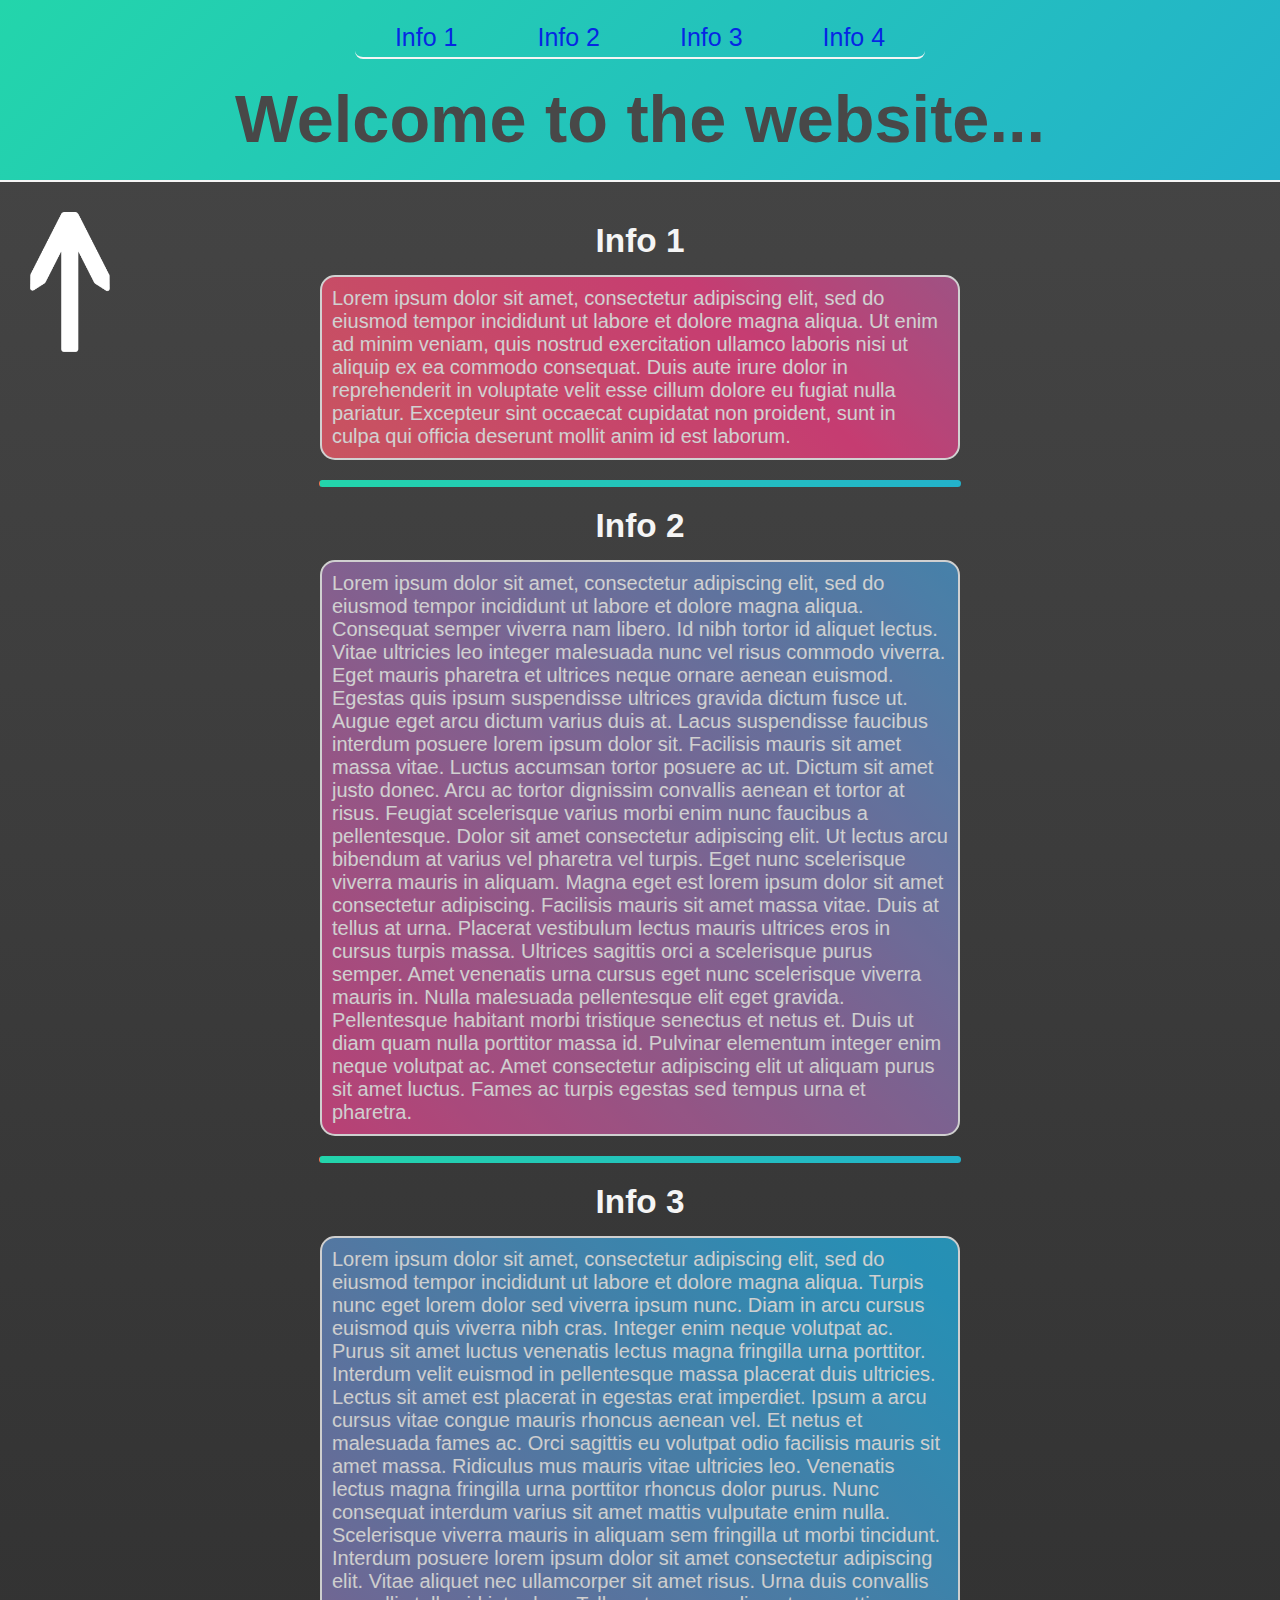
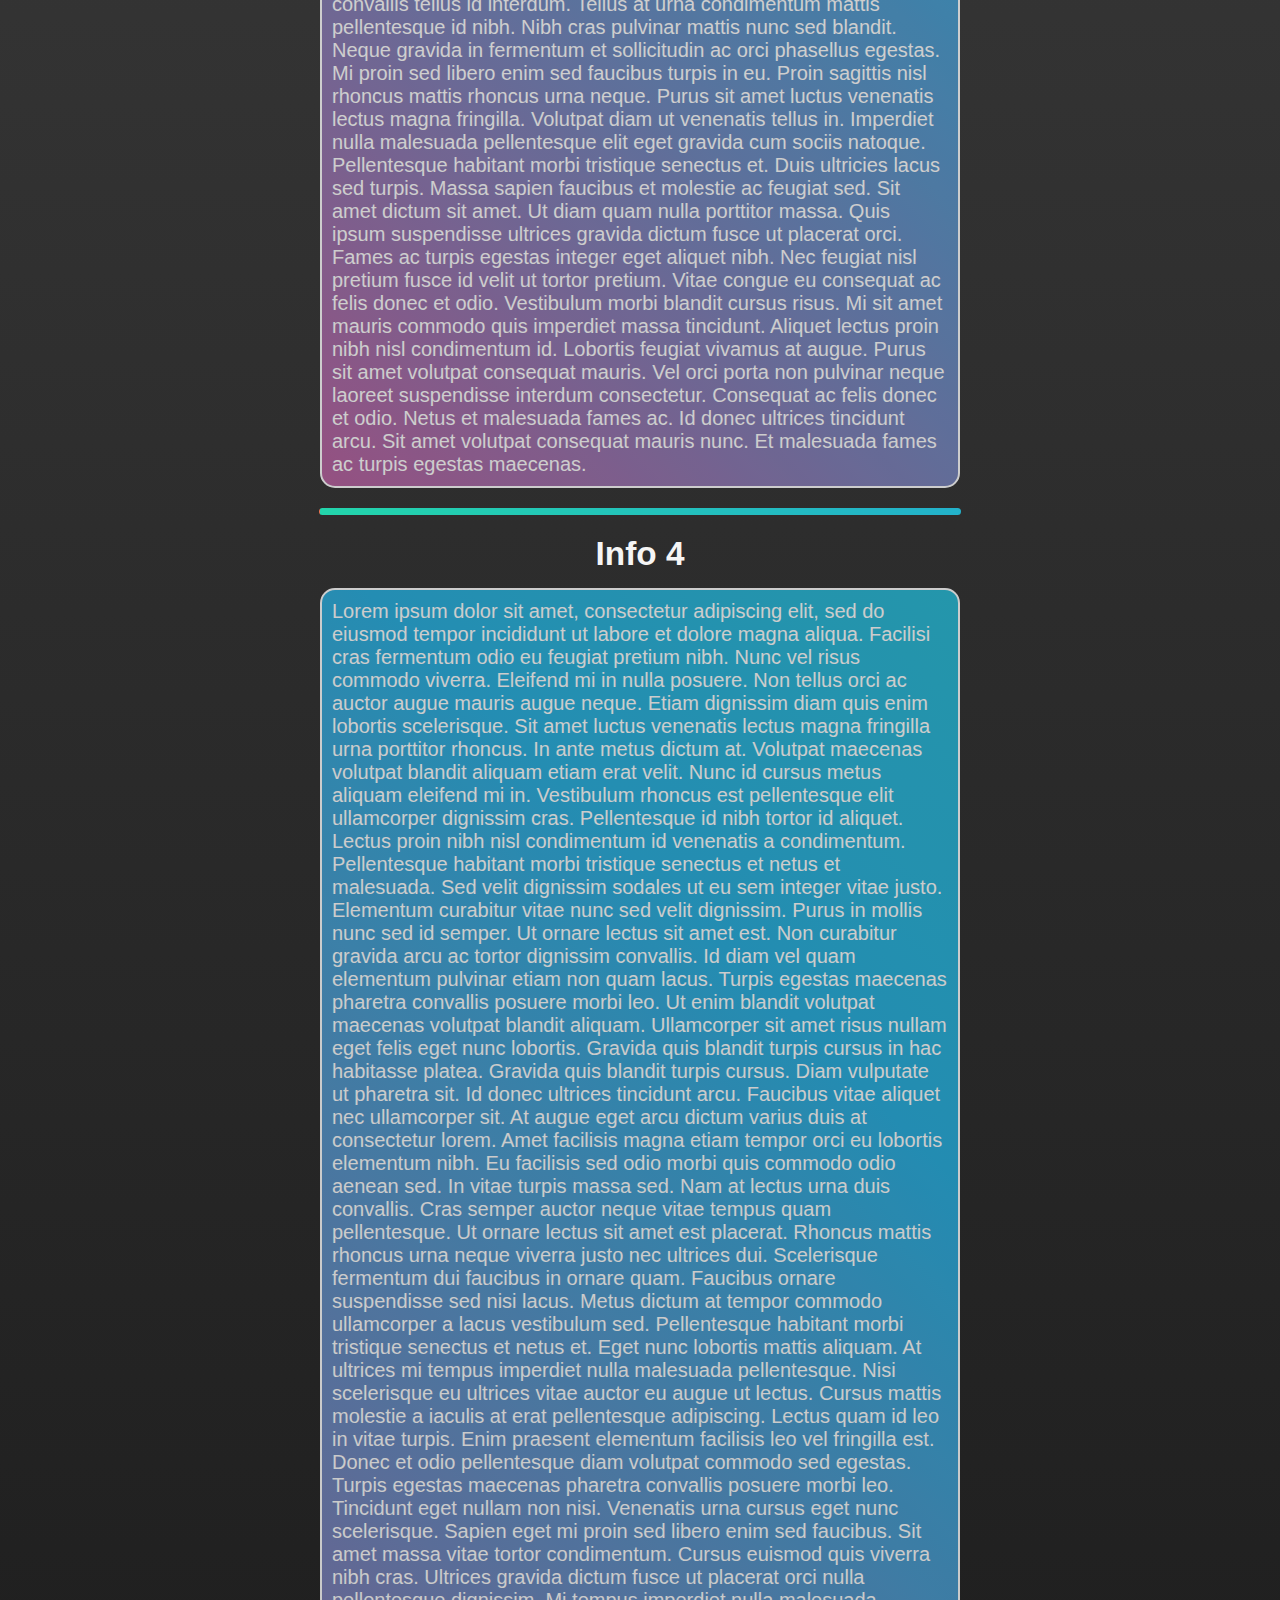
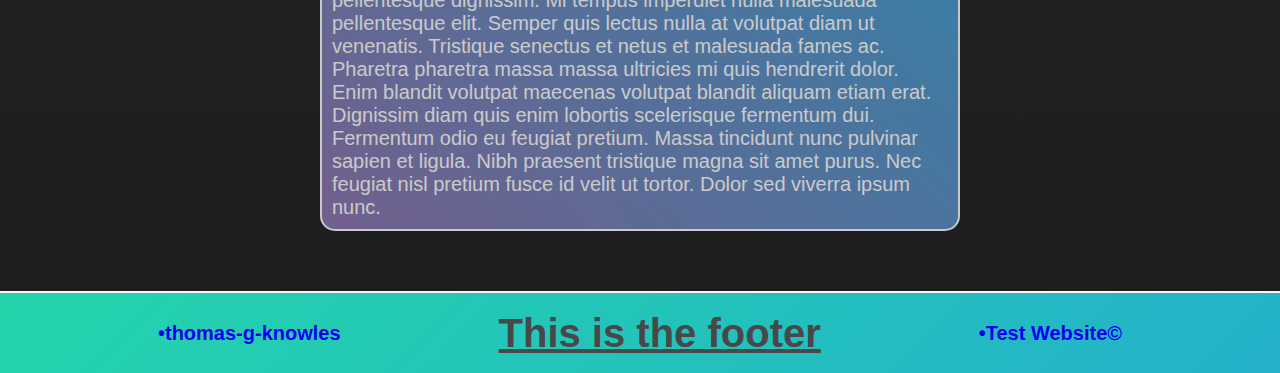
<file: src/index.html>
<!DOCTYPE html>
<html lang="en">
  <head>
    <meta charset="UTF-8" />
    <meta http-equiv="X-UA-Compatible" content="IE=edge" />
    <meta name="viewport" content="width=device-width, initial-scale=1.0" />
    <title>GitHub Hosted</title>
    <link rel="stylesheet" href="style.css" />
  </head>
  <body>
    <div id="banner">
      <nav>
        <li>
          <ul>
            <a href="#info1">Info 1</a>
          </ul>
          <ul>
            <a href="#info2">Info 2</a>
          </ul>
          <ul>
            <a href="#info3">Info 3</a>
          </ul>
          <ul>
            <a href="#info4">Info 4</a>
          </ul>
        </li>
      </nav>
      <h1>Welcome to the website...</h1>
    </div>
    <a id="go-to-banner" href="#banner"
      ><img src="./assets/arrow.png" alt="arrow-image"
    /></a>
    <section id="info-section">
      <div class="info" id="info1">
        <h2>Info 1</h2>
        <div class="info-box">
          <p>
            Lorem ipsum dolor sit amet, consectetur adipiscing elit, sed do
            eiusmod tempor incididunt ut labore et dolore magna aliqua. Ut enim
            ad minim veniam, quis nostrud exercitation ullamco laboris nisi ut
            aliquip ex ea commodo consequat. Duis aute irure dolor in
            reprehenderit in voluptate velit esse cillum dolore eu fugiat nulla
            pariatur. Excepteur sint occaecat cupidatat non proident, sunt in
            culpa qui officia deserunt mollit anim id est laborum.
          </p>
        </div>
      </div>
      <hr />
      <div class="info" id="info2">
        <h2>Info 2</h2>
        <div class="info-box">
          <p>
            Lorem ipsum dolor sit amet, consectetur adipiscing elit, sed do
            eiusmod tempor incididunt ut labore et dolore magna aliqua.
            Consequat semper viverra nam libero. Id nibh tortor id aliquet
            lectus. Vitae ultricies leo integer malesuada nunc vel risus commodo
            viverra. Eget mauris pharetra et ultrices neque ornare aenean
            euismod. Egestas quis ipsum suspendisse ultrices gravida dictum
            fusce ut. Augue eget arcu dictum varius duis at. Lacus suspendisse
            faucibus interdum posuere lorem ipsum dolor sit. Facilisis mauris
            sit amet massa vitae. Luctus accumsan tortor posuere ac ut. Dictum
            sit amet justo donec. Arcu ac tortor dignissim convallis aenean et
            tortor at risus. Feugiat scelerisque varius morbi enim nunc faucibus
            a pellentesque. Dolor sit amet consectetur adipiscing elit. Ut
            lectus arcu bibendum at varius vel pharetra vel turpis. Eget nunc
            scelerisque viverra mauris in aliquam. Magna eget est lorem ipsum
            dolor sit amet consectetur adipiscing. Facilisis mauris sit amet
            massa vitae. Duis at tellus at urna. Placerat vestibulum lectus
            mauris ultrices eros in cursus turpis massa. Ultrices sagittis orci
            a scelerisque purus semper. Amet venenatis urna cursus eget nunc
            scelerisque viverra mauris in. Nulla malesuada pellentesque elit
            eget gravida. Pellentesque habitant morbi tristique senectus et
            netus et. Duis ut diam quam nulla porttitor massa id. Pulvinar
            elementum integer enim neque volutpat ac. Amet consectetur
            adipiscing elit ut aliquam purus sit amet luctus. Fames ac turpis
            egestas sed tempus urna et pharetra.
          </p>
        </div>
      </div>
      <hr />
      <div class="info" id="info3">
        <h2>Info 3</h2>
        <div class="info-box">
          <p>
            Lorem ipsum dolor sit amet, consectetur adipiscing elit, sed do
            eiusmod tempor incididunt ut labore et dolore magna aliqua. Turpis
            nunc eget lorem dolor sed viverra ipsum nunc. Diam in arcu cursus
            euismod quis viverra nibh cras. Integer enim neque volutpat ac.
            Purus sit amet luctus venenatis lectus magna fringilla urna
            porttitor. Interdum velit euismod in pellentesque massa placerat
            duis ultricies. Lectus sit amet est placerat in egestas erat
            imperdiet. Ipsum a arcu cursus vitae congue mauris rhoncus aenean
            vel. Et netus et malesuada fames ac. Orci sagittis eu volutpat odio
            facilisis mauris sit amet massa. Ridiculus mus mauris vitae
            ultricies leo. Venenatis lectus magna fringilla urna porttitor
            rhoncus dolor purus. Nunc consequat interdum varius sit amet mattis
            vulputate enim nulla. Scelerisque viverra mauris in aliquam sem
            fringilla ut morbi tincidunt. Interdum posuere lorem ipsum dolor sit
            amet consectetur adipiscing elit. Vitae aliquet nec ullamcorper sit
            amet risus. Urna duis convallis convallis tellus id interdum. Tellus
            at urna condimentum mattis pellentesque id nibh. Nibh cras pulvinar
            mattis nunc sed blandit. Neque gravida in fermentum et sollicitudin
            ac orci phasellus egestas. Mi proin sed libero enim sed faucibus
            turpis in eu. Proin sagittis nisl rhoncus mattis rhoncus urna neque.
            Purus sit amet luctus venenatis lectus magna fringilla. Volutpat
            diam ut venenatis tellus in. Imperdiet nulla malesuada pellentesque
            elit eget gravida cum sociis natoque. Pellentesque habitant morbi
            tristique senectus et. Duis ultricies lacus sed turpis. Massa sapien
            faucibus et molestie ac feugiat sed. Sit amet dictum sit amet. Ut
            diam quam nulla porttitor massa. Quis ipsum suspendisse ultrices
            gravida dictum fusce ut placerat orci. Fames ac turpis egestas
            integer eget aliquet nibh. Nec feugiat nisl pretium fusce id velit
            ut tortor pretium. Vitae congue eu consequat ac felis donec et odio.
            Vestibulum morbi blandit cursus risus. Mi sit amet mauris commodo
            quis imperdiet massa tincidunt. Aliquet lectus proin nibh nisl
            condimentum id. Lobortis feugiat vivamus at augue. Purus sit amet
            volutpat consequat mauris. Vel orci porta non pulvinar neque laoreet
            suspendisse interdum consectetur. Consequat ac felis donec et odio.
            Netus et malesuada fames ac. Id donec ultrices tincidunt arcu. Sit
            amet volutpat consequat mauris nunc. Et malesuada fames ac turpis
            egestas maecenas.
          </p>
        </div>
      </div>
      <hr />
      <div class="info" id="info4">
        <h2>Info 4</h2>
        <div class="info-box">
          <p>
            Lorem ipsum dolor sit amet, consectetur adipiscing elit, sed do
            eiusmod tempor incididunt ut labore et dolore magna aliqua. Facilisi
            cras fermentum odio eu feugiat pretium nibh. Nunc vel risus commodo
            viverra. Eleifend mi in nulla posuere. Non tellus orci ac auctor
            augue mauris augue neque. Etiam dignissim diam quis enim lobortis
            scelerisque. Sit amet luctus venenatis lectus magna fringilla urna
            porttitor rhoncus. In ante metus dictum at. Volutpat maecenas
            volutpat blandit aliquam etiam erat velit. Nunc id cursus metus
            aliquam eleifend mi in. Vestibulum rhoncus est pellentesque elit
            ullamcorper dignissim cras. Pellentesque id nibh tortor id aliquet.
            Lectus proin nibh nisl condimentum id venenatis a condimentum.
            Pellentesque habitant morbi tristique senectus et netus et
            malesuada. Sed velit dignissim sodales ut eu sem integer vitae
            justo. Elementum curabitur vitae nunc sed velit dignissim. Purus in
            mollis nunc sed id semper. Ut ornare lectus sit amet est. Non
            curabitur gravida arcu ac tortor dignissim convallis. Id diam vel
            quam elementum pulvinar etiam non quam lacus. Turpis egestas
            maecenas pharetra convallis posuere morbi leo. Ut enim blandit
            volutpat maecenas volutpat blandit aliquam. Ullamcorper sit amet
            risus nullam eget felis eget nunc lobortis. Gravida quis blandit
            turpis cursus in hac habitasse platea. Gravida quis blandit turpis
            cursus. Diam vulputate ut pharetra sit. Id donec ultrices tincidunt
            arcu. Faucibus vitae aliquet nec ullamcorper sit. At augue eget arcu
            dictum varius duis at consectetur lorem. Amet facilisis magna etiam
            tempor orci eu lobortis elementum nibh. Eu facilisis sed odio morbi
            quis commodo odio aenean sed. In vitae turpis massa sed. Nam at
            lectus urna duis convallis. Cras semper auctor neque vitae tempus
            quam pellentesque. Ut ornare lectus sit amet est placerat. Rhoncus
            mattis rhoncus urna neque viverra justo nec ultrices dui.
            Scelerisque fermentum dui faucibus in ornare quam. Faucibus ornare
            suspendisse sed nisi lacus. Metus dictum at tempor commodo
            ullamcorper a lacus vestibulum sed. Pellentesque habitant morbi
            tristique senectus et netus et. Eget nunc lobortis mattis aliquam.
            At ultrices mi tempus imperdiet nulla malesuada pellentesque. Nisi
            scelerisque eu ultrices vitae auctor eu augue ut lectus. Cursus
            mattis molestie a iaculis at erat pellentesque adipiscing. Lectus
            quam id leo in vitae turpis. Enim praesent elementum facilisis leo
            vel fringilla est. Donec et odio pellentesque diam volutpat commodo
            sed egestas. Turpis egestas maecenas pharetra convallis posuere
            morbi leo. Tincidunt eget nullam non nisi. Venenatis urna cursus
            eget nunc scelerisque. Sapien eget mi proin sed libero enim sed
            faucibus. Sit amet massa vitae tortor condimentum. Cursus euismod
            quis viverra nibh cras. Ultrices gravida dictum fusce ut placerat
            orci nulla pellentesque dignissim. Mi tempus imperdiet nulla
            malesuada pellentesque elit. Semper quis lectus nulla at volutpat
            diam ut venenatis. Tristique senectus et netus et malesuada fames
            ac. Pharetra pharetra massa massa ultricies mi quis hendrerit dolor.
            Enim blandit volutpat maecenas volutpat blandit aliquam etiam erat.
            Dignissim diam quis enim lobortis scelerisque fermentum dui.
            Fermentum odio eu feugiat pretium. Massa tincidunt nunc pulvinar
            sapien et ligula. Nibh praesent tristique magna sit amet purus. Nec
            feugiat nisl pretium fusce id velit ut tortor. Dolor sed viverra
            ipsum nunc.
          </p>
        </div>
      </div>
    </section>
    <footer>
      <h4><a href="https://github.com/thomas-g-knowles" target="_blank">&#x2022thomas-g-knowles</a></h4>
      <h2>This is the footer</h2>
      <h4><a href="https://thomas-g-knowles.github.io">&#x2022Test Website&#169</a> </h4>
    </footer>
    <script src="hello.js"></script>
  </body>
</html>
</file>
<file: src/style.css>
* {
  margin: 0;
  padding: 0;
}

body {
  background: linear-gradient(#464646, #1c1c1c);
  width: 100%;
  height: 100%;
}

@keyframes gradient {
  0% {
    background-position: 0% 50%;
  }
  50% {
    background-position: 100% 50%;
  }
  100% {
    background-position: 0% 50%;
  }
}

#banner {
  display: flex;
  flex-direction: column;
  justify-content: space-evenly;
  background: linear-gradient(-45deg, #ee7752, #e73c7e, #23a6d5, #23d5ab);
  background-size: 400% 400%;
  animation: gradient 10s ease infinite;
  align-items: center;
  height: 20vh;
  border-bottom: whitesmoke 2px solid;
  transition: 0.2s;
}

#banner li {
  display: flex;
  flex-direction: row;
}

#banner li:hover {
  cursor: default;
}

#banner li ul {
  font-family: "Trebuchet MS", "Lucida Sans Unicode", "Lucida Grande",
    "Lucida Sans", Arial, sans-serif;
  font-size: 25px;
  margin-left: 40px;
  margin-right: 40px;
  color: whitesmoke;
  opacity: 0.8;
  transition: 0.1s;
}

#banner li ul:hover {
  opacity: 1;
  color: #484848;
}

a {
  text-decoration: none;
}

a:visited {
  color: whitesmoke;
}

nav {
  border-bottom: 2px solid whitesmoke;
  border-radius: 8px;
  padding-bottom: 5px;
}

#banner h1 {
  text-align: center;
  font-family: "Trebuchet MS", "Lucida Sans Unicode", "Lucida Grande",
    "Lucida Sans", Arial, sans-serif;
  font-size: 50pt;
  color: #484848;
  align-self: center;
}

#go-to-banner img {
  position: fixed;
  margin: 30px;
  width: 80px;
}

#info-section {
  margin-top: 40px;
  display: flex;
  flex-direction: column;
  align-items: center;
}

.info {
  width: 50vw;
}

.info h2 {
  font-family: "Trebuchet MS", "Lucida Sans Unicode", "Lucida Grande",
    "Lucida Sans", Arial, sans-serif;
  font-size: 25pt;
  text-align: center;
  margin-bottom: 15px;
  color: whitesmoke;
}

.info-box {
  border: 2px whitesmoke solid;
  border-radius: 15px;
  padding: 10px;
  opacity: 0.8;
  background: linear-gradient(45deg, #ee7752, #e73c7e, #23a6d5, #23d5ab);
  background-size: 400% 400%;
  animation: gradient 10s ease infinite;
  transition: 0.15s;
}

.info-box:hover {
  opacity: 1;
}

.info-box p {
  font-family: "Trebuchet MS", "Lucida Sans Unicode", "Lucida Grande",
    "Lucida Sans", Arial, sans-serif;
  font-size: 15pt;
  color: whitesmoke;
}

hr {
  margin: 20px;
  width: 50vw;
  height: 5px;
  border-radius: 10px;
  border-color: transparent;
  background: linear-gradient(-45deg, #ee7752, #e73c7e, #23a6d5, #23d5ab);
  background-size: 400% 400%;
  animation: gradient 10s ease infinite;
}

footer {
  display: flex;
  flex-direction: row;
  justify-content: space-evenly;
  align-items: center;
  height: 80px;
  margin-top: 60px;
  border-top: 2px whitesmoke solid;
  color: whitesmoke;
  text-align: center;
  background: linear-gradient(-45deg, #ee7752, #e73c7e, #23a6d5, #23d5ab);
  background-size: 400% 400%;
  animation: gradient 10s ease infinite;
}

footer h2 {
  font-family: "Trebuchet MS", "Lucida Sans Unicode", "Lucida Grande",
    "Lucida Sans", Arial, sans-serif;
  font-size: 30pt;
  color: #484848;
  text-decoration: underline;
}

footer h4 {
  font-family: "Trebuchet MS", "Lucida Sans Unicode", "Lucida Grande",
    "Lucida Sans", Arial, sans-serif;
  font-size: 15pt;
}
</file>
